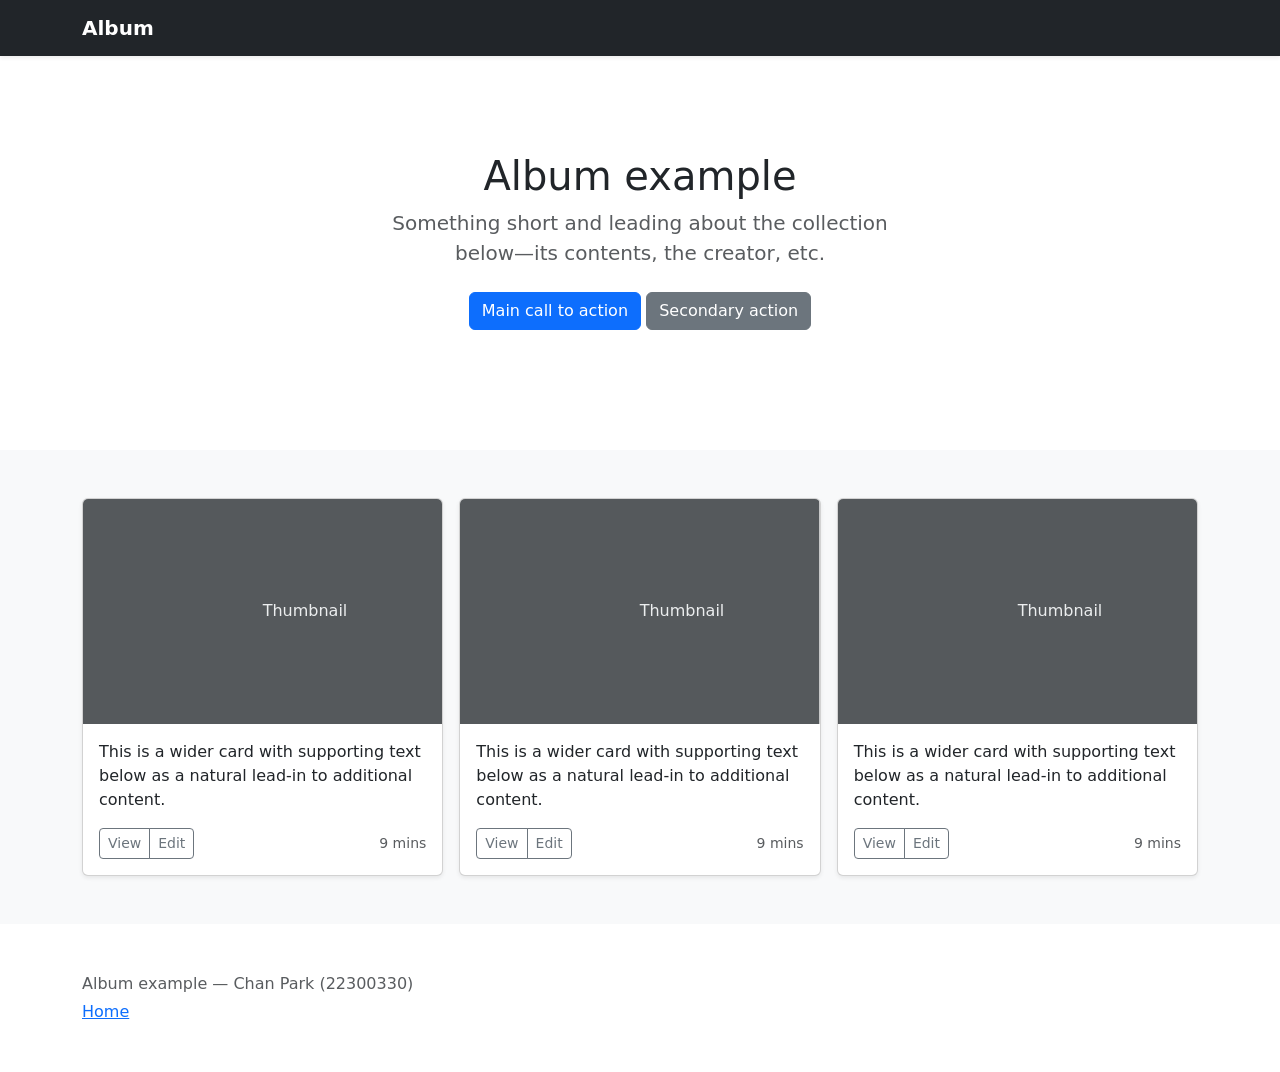
<file: bootstrap_ex.html>
<!DOCTYPE html>
<html lang="en">
<head>
    <meta charset="UTF-8">
    <meta name="viewport" content="width=device-width, initial-scale=1.0">
    <title>Bootstrap Example</title>
    <link href="https://cdn.jsdelivr.net/npm/bootstrap@5.3.3/dist/css/bootstrap.min.css" rel="stylesheet">
</head>
<body>

    <header data-bs-theme="dark">
        <div class="navbar navbar-dark bg-dark shadow-sm">
            <div class="container">
                <a href="index.html" class="navbar-brand d-flex align-items-center">
                    <strong>Album</strong>
                </a>
            </div>
        </div>
    </header>

    <main>
        <section class="py-5 text-center container">
            <div class="row py-lg-5">
                <div class="col-lg-6 col-md-8 mx-auto">
                    <h1 class="fw-light">Album example</h1>
                    <p class="lead text-body-secondary">
                        Something short and leading about the collection below—its contents, the creator, etc.
                    </p>
                    <p>
                        <a href="#" class="btn btn-primary my-2">Main call to action</a>
                        <a href="#" class="btn btn-secondary my-2">Secondary action</a>
                    </p>
                </div>
            </div>
        </section>

        <div class="album py-5 bg-body-tertiary">
            <div class="container">
                <div class="row row-cols-1 row-cols-sm-2 row-cols-md-3 g-3">

                    <div class="col">
                        <div class="card shadow-sm">
                            <svg class="bd-placeholder-img card-img-top" width="100%" height="225" xmlns="http://www.w3.org/2000/svg" role="img" aria-label="Placeholder: Thumbnail" preserveAspectRatio="xMidYMid slice">
                                <rect width="100%" height="100%" fill="#55595c"></rect>
                                <text x="50%" y="50%" fill="#eceeef" dy=".3em">Thumbnail</text>
                            </svg>
                            <div class="card-body">
                                <p class="card-text">This is a wider card with supporting text below as a natural lead-in to additional content.</p>
                                <div class="d-flex justify-content-between align-items-center">
                                    <div class="btn-group">
                                        <button type="button" class="btn btn-sm btn-outline-secondary">View</button>
                                        <button type="button" class="btn btn-sm btn-outline-secondary">Edit</button>
                                    </div>
                                    <small class="text-body-secondary">9 mins</small>
                                </div>
                            </div>
                        </div>
                    </div>

                    <div class="col">
                        <div class="card shadow-sm">
                            <svg class="bd-placeholder-img card-img-top" width="100%" height="225" xmlns="http://www.w3.org/2000/svg" role="img" aria-label="Placeholder: Thumbnail" preserveAspectRatio="xMidYMid slice">
                                <rect width="100%" height="100%" fill="#55595c"></rect>
                                <text x="50%" y="50%" fill="#eceeef" dy=".3em">Thumbnail</text>
                            </svg>
                            <div class="card-body">
                                <p class="card-text">This is a wider card with supporting text below as a natural lead-in to additional content.</p>
                                <div class="d-flex justify-content-between align-items-center">
                                    <div class="btn-group">
                                        <button type="button" class="btn btn-sm btn-outline-secondary">View</button>
                                        <button type="button" class="btn btn-sm btn-outline-secondary">Edit</button>
                                    </div>
                                    <small class="text-body-secondary">9 mins</small>
                                </div>
                            </div>
                        </div>
                    </div>

                    <div class="col">
                        <div class="card shadow-sm">
                            <svg class="bd-placeholder-img card-img-top" width="100%" height="225" xmlns="http://www.w3.org/2000/svg" role="img" aria-label="Placeholder: Thumbnail" preserveAspectRatio="xMidYMid slice">
                                <rect width="100%" height="100%" fill="#55595c"></rect>
                                <text x="50%" y="50%" fill="#eceeef" dy=".3em">Thumbnail</text>
                            </svg>
                            <div class="card-body">
                                <p class="card-text">This is a wider card with supporting text below as a natural lead-in to additional content.</p>
                                <div class="d-flex justify-content-between align-items-center">
                                    <div class="btn-group">
                                        <button type="button" class="btn btn-sm btn-outline-secondary">View</button>
                                        <button type="button" class="btn btn-sm btn-outline-secondary">Edit</button>
                                    </div>
                                    <small class="text-body-secondary">9 mins</small>
                                </div>
                            </div>
                        </div>
                    </div>

                </div>
            </div>
        </div>
    </main>

    <footer class="text-body-secondary py-5">
        <div class="container">
            <p class="mb-1">Album example — Chan Park (22300330)</p>
            <a href="index.html">Home</a>
        </div>
    </footer>

    <script src="https://cdn.jsdelivr.net/npm/bootstrap@5.3.3/dist/js/bootstrap.bundle.min.js"></script>
</body>
</html>
</file>
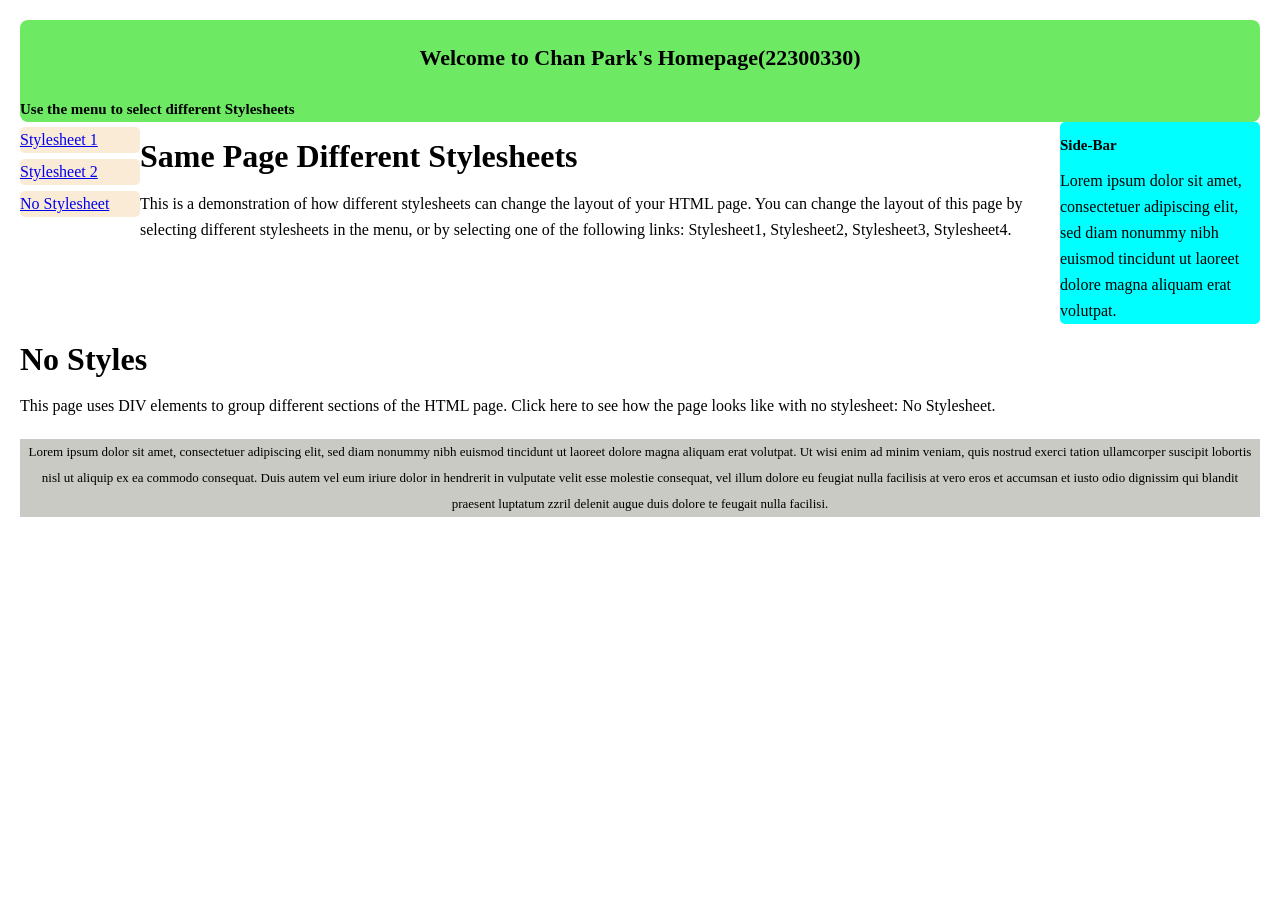
<file: style1.html>
<!DOCTYPE html>
<html lang="en">
<head>
    <meta charset="UTF-8">
    <meta name="viewport" content="width=device-width, initial-scale=1.0">
    <title>Document</title>

            <style>
            body {
                
                font: 100% Lucida Sans, verdana;
                margin : 20px;
                line-height: 26px;
            }

            #header {
                background: rgb(109, 233, 100) center;
                border-radius: 8px;

            }

            #header  h1{
                font-size: 22px;
                padding: 25px;
                font-weight: bold;
                text-align: center;
                margin: 0px;
            }

            #header  p{
                font-size: 15px;
                font-weight: bold;
                margin: 0px;
            }

            .container{
                display: flex;
            }

            #side{
            
                width: 120px;
                padding: 0;
                padding-top: 5px;
                margin: 0;
                
            }

            #main{
                
                flex : 1;
                flex-direction: column;
            }

            #rside{
                width: 200px;
                background-color: aqua;
                border-radius: 5px;
                margin: 0px;

            }

            #rside h1{
                font-size: 15px;
            }

            .botbox{
                background-color: rgb(202, 202, 196);
                font-size: small;
                margin-top: 20px;
                flex:1;
                text-align: center;
                
            }






            .goodlopkinglines{
                background-color: antiquewhite;
                margin-bottom: 5%;
                border-radius: 5px;
                list-style: none;
                
            }

            

        </style>

</head>
<body>


    <header id = "header">
        <h1>Welcome to Chan Park's Homepage(22300330)</h1>        
        <p>Use the menu to select different Stylesheets</p>
    </header>


    <div class = "container">
<ul id="side">
    <li class ="goodlopkinglines"> <a href = "style1.html">Stylesheet 1</a>
    <li class ="goodlopkinglines"> <a href = "style2.html">Stylesheet 2</a>
    <li class ="goodlopkinglines"> <a href = "nostyle.html">No Stylesheet</a>
</ul>

<div id="main"> 
<h1>Same Page Different Stylesheets</h1>
<p>This is a demonstration of how different stylesheets can change the layout of your HTML page. You can change the layout of this page by selecting different stylesheets in the menu, or by selecting one of the following links:
Stylesheet1, Stylesheet2, Stylesheet3, Stylesheet4.</p>
</div>

<div id="rside"> 
<h1 >Side-Bar</h1>
Lorem ipsum dolor sit amet, consectetuer adipiscing elit, sed diam nonummy nibh euismod tincidunt ut laoreet dolore magna aliquam erat volutpat.
</div>
</div>

<div>
<h1>
No Styles
</h1>
This page uses DIV elements to group different sections of the HTML page. Click here to see how the page looks like with no stylesheet:
No Stylesheet.
</div>




<div class="botbox">

Lorem ipsum dolor sit amet, consectetuer adipiscing elit, sed diam nonummy nibh euismod tincidunt ut laoreet dolore magna aliquam erat volutpat. Ut wisi enim ad minim veniam, quis nostrud exerci tation ullamcorper suscipit lobortis nisl ut aliquip ex ea commodo consequat. Duis autem vel eum iriure dolor in hendrerit in vulputate velit esse molestie consequat, vel illum dolore eu feugiat nulla facilisis at vero eros et accumsan et iusto odio dignissim qui blandit praesent luptatum zzril delenit augue duis dolore te feugait nulla facilisi.
</div>
</body>
</html>
</file>
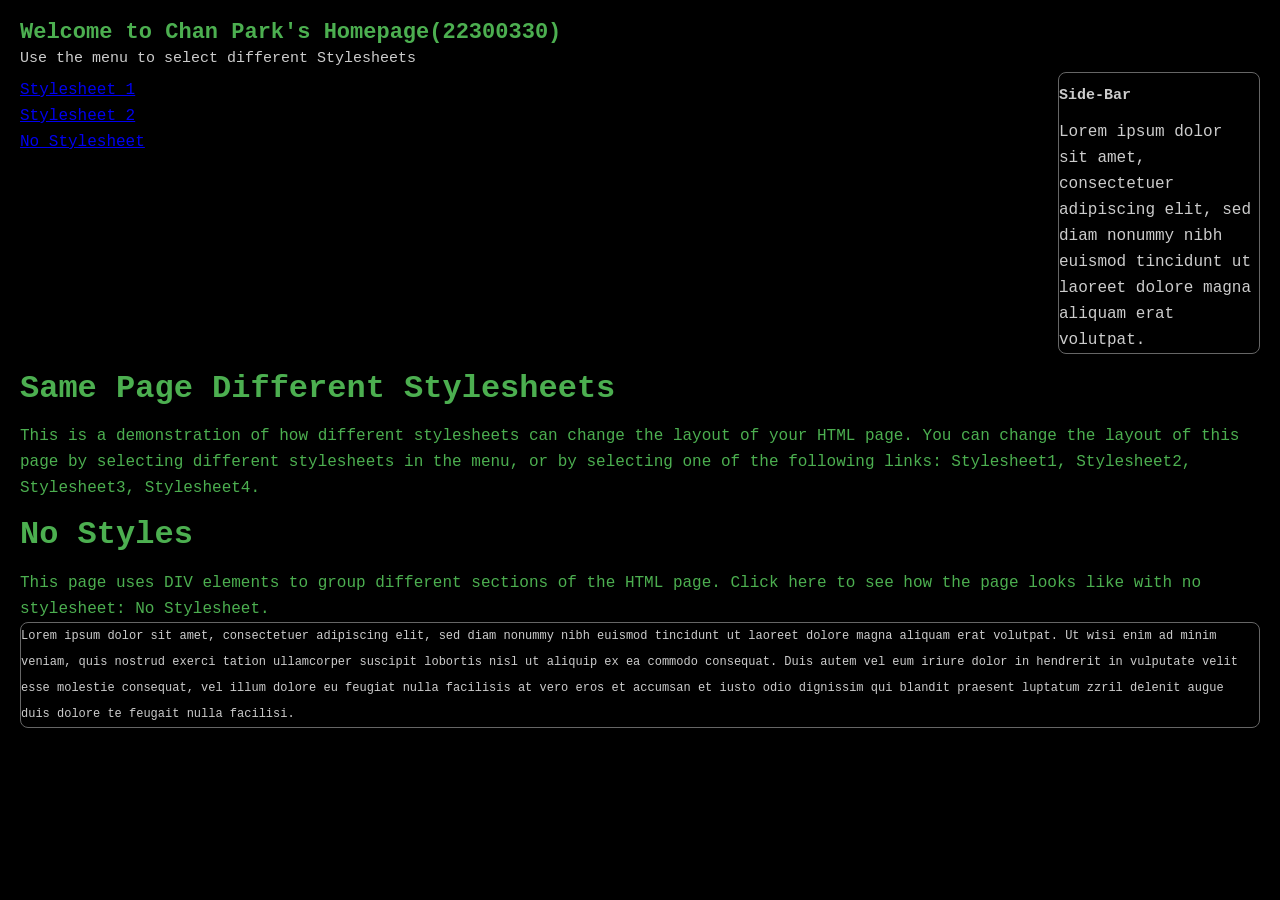
<file: style2.html>
<!DOCTYPE html>
<html lang="en">
<head>
    <meta charset="UTF-8">
    <meta name="viewport" content="width=device-width, initial-scale=1.0">
    <title>Document</title>

            <style>
            body {
                background-color: black;
                color: #4CAF50;
                font-family: "Courier New", monospace;
                margin : 20px;
                line-height: 26px;
            }



            #header  h1{
                color: #4CAF50;
                font-size: 22px;
                padding: 0px;
                font-weight: bold;
                text-align: left;
                margin: 0px;
            }

            #header  p{
                color: #cccccc;
                font-size: 15px;
                font-weight: normal;
                margin: 0px;
            }

            .container{
                display: flex;
                
            }

            #side{
            
                list-style: disc; 
                padding: 0;
                padding-top: 5px;
                margin: 0;
                
            }

            #main{
                
                
            }

            #rside{
                margin-left: auto;
                width: 200px;
                border: 1px solid #666;
                background-color: transparent;
                border-radius: 8px;
                color: #cccccc;

            }

            #rside h1{
                flex: 1;
                font-size: 15px;
            }

            .botbox{
                background-color: transparent;
                border: 1px solid #666;
                border-radius: 8px;
                color: #cccccc;
                font-size: 12px;
                
            }






            .goodlopkinglines{
                background-color: transparent;
                margin-bottom: 4pz;
                border-radius: 0;
                color: #4CAF50;
                list-style: none;
                
            }

            

        </style>

</head>
<body>


    <header id = "header">
        <h1>Welcome to Chan Park's Homepage(22300330)</h1>        
        <p>Use the menu to select different Stylesheets</p>
    </header>


    <div class = "container">
<ul id="side">
    <li class ="goodlopkinglines"> <a href = "style1.html">Stylesheet 1</a>
    <li class ="goodlopkinglines"> <a href = "style2.html">Stylesheet 2</a>
    <li class ="goodlopkinglines"> <a href = "nostyle.html">No Stylesheet</a>
</ul>

<div id="main"> 

</div>

<div id="rside"> 
<h1 >Side-Bar</h1>
Lorem ipsum dolor sit amet, consectetuer adipiscing elit, sed diam nonummy nibh euismod tincidunt ut laoreet dolore magna aliquam erat volutpat.
</div>
</div>

<h1>Same Page Different Stylesheets</h1>
<p>This is a demonstration of how different stylesheets can change the layout of your HTML page. You can change the layout of this page by selecting different stylesheets in the menu, or by selecting one of the following links:
Stylesheet1, Stylesheet2, Stylesheet3, Stylesheet4.</p>

<div>
<h1>
No Styles
</h1>
This page uses DIV elements to group different sections of the HTML page. Click here to see how the page looks like with no stylesheet:
No Stylesheet.
</div>




<div class="botbox">

Lorem ipsum dolor sit amet, consectetuer adipiscing elit, sed diam nonummy nibh euismod tincidunt ut laoreet dolore magna aliquam erat volutpat. Ut wisi enim ad minim veniam, quis nostrud exerci tation ullamcorper suscipit lobortis nisl ut aliquip ex ea commodo consequat. Duis autem vel eum iriure dolor in hendrerit in vulputate velit esse molestie consequat, vel illum dolore eu feugiat nulla facilisis at vero eros et accumsan et iusto odio dignissim qui blandit praesent luptatum zzril delenit augue duis dolore te feugait nulla facilisi.
</div>
</body>
</html>
</file>
